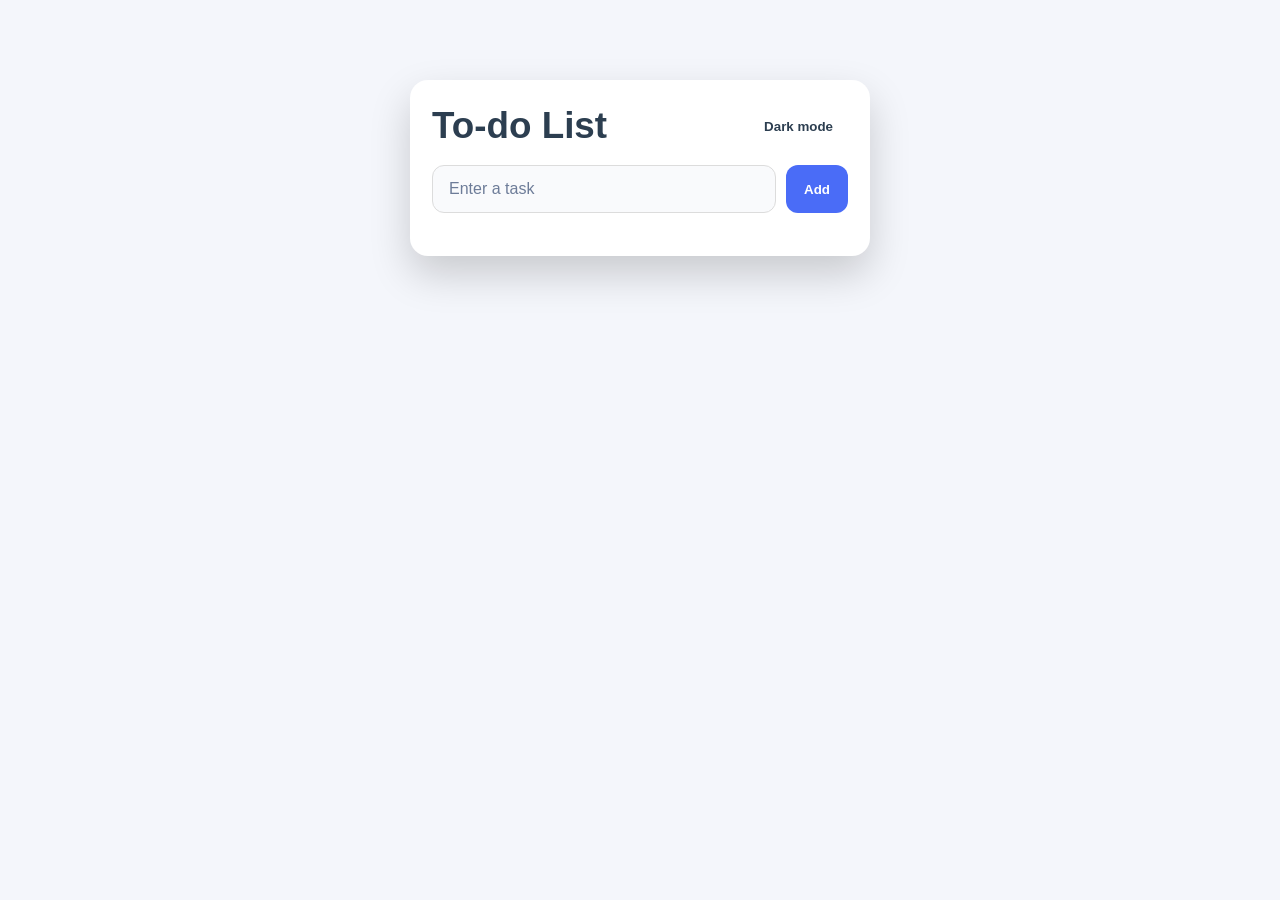
<file: Index.html>
<!DOCTYPE html>
<html lang="en">
<head>
    <meta charset="UTF-8">
    <meta name="viewport" content="width=device-width, initial-scale=1.0">
    <meta http-equiv="X-UA-Compatible" content="ie=edge">
    <link rel="stylesheet" href="./TO_DO.css">
    <title>To-Do List</title>
</head>
<body>
    <div class="Container">
        <header class="app-header">
            <h1>To-do List</h1>
            <button id="themeToggle" class="theme-toggle" type="button">Dark mode</button>
        </header>

        <div class="input-box">
            <input type="text" id="taskInput" placeholder="Enter a task">
            <button id="addBtn" type="button">Add</button>
        </div>

        <ul id="taskList"></ul>
    </div>

    <script src="./TO_DO.js"></script>
</body>
</html>
</file>
<file: TO_DO.css>
*{
    padding: 0;
    margin: 0;
    box-sizing: border-box;
    font-family: "Segoe UI", Arial, sans-serif;
}

:root{
    color-scheme: light;
    --bg: #f4f6fb;
    --surface: #ffffff;
    --text: #2c3e50;
    --muted: #6d7c98;
    --primary: #4a6cf7;
    --primary-strong: #3d5dee;
    --card: #f9fafc;
    --card-hover: #e9ecff;
    --border: #dcdcdc;
    --shadow: rgba(0, 0, 0, 0.18);
    --button-hover: rgba(102, 126, 234, 0.35);
}

body.dark-theme{
    color-scheme: dark;
    --bg: #10151f;
    --surface: #17202c;
    --text: #ebeff8;
    --muted: #8d9cb7;
    --primary: #7d9cff;
    --primary-strong: #6b87ff;
    --card: #1f2939;
    --card-hover: #263049;
    --border: #2d3b57;
    --shadow: rgba(0, 0, 0, 0.55);
    --button-hover: rgba(125, 156, 255, 0.25);
}

body{
    min-height: 100vh;
    background-color: var(--bg);
    color: var(--text);
    display: flex;
    justify-content: center;
    align-items: flex-start;
    padding: 80px 20px;
}

.Container{
    width: min(460px, 100%);
    background: var(--surface);
    padding: 25px 22px;
    border-radius: 18px;
    box-shadow: 0 18px 40px var(--shadow);
}

.app-header{
    display: flex;
    align-items: center;
    justify-content: space-between;
    gap: 16px;
    margin-bottom: 18px;
}

h1{
    font-size: clamp(1.8rem, 4vw, 2.3rem);
    color: var(--text);
}

.theme-toggle{
    padding: 10px 14px;
    border-radius: 999px;
    border: 1px solid transparent;
    background: rgba(255,255,255,0.12);
    color: var(--text);
    font-weight: 600;
}

.theme-toggle:hover{
    transform: translateY(-1px);
    border-color: var(--border);
    background: rgba(255,255,255,0.18);
}

.input-box{
    display: flex;
    gap: 10px;
    margin-bottom: 18px;
}

input{
    flex: 1;
    padding: 14px 16px;
    border-radius: 12px;
    border: 1px solid var(--border);
    background: var(--card);
    color: var(--text);
    outline: none;
    font-size: 1rem;
    transition: 0.25s ease;
}

input::placeholder{
    color: var(--muted);
}

input:focus{
    border-color: var(--primary);
    box-shadow: 0 0 10px rgba(100, 115, 255, 0.2);
}

button{
    padding: 14px 18px;
    background: var(--primary);
    color: #fff;
    border: none;
    border-radius: 12px;
    cursor: pointer;
    font-weight: 700;
    transition: 0.25s ease;
}

button:hover{
    transform: scale(1.03);
    box-shadow: 0 8px 18px var(--button-hover);
}

#taskList{
    list-style: none;
    padding: 0;
    margin: 0;
}

.task-item{
    width: 100%;
    display: flex;
    justify-content: space-between;
    align-items: center;
    gap: 12px;
}

li{
    padding: 14px 16px;
    margin: 10px 0;
    background: var(--card);
    display: flex;
    justify-content: space-between;
    align-items: center;
    gap: 12px;
    border-radius: 14px;
    border: 1px solid transparent;
    transition: background 0.25s ease, transform 0.2s ease, border-color 0.25s ease;
}

li:hover{
    background: var(--card-hover);
    transform: translateY(-1px);
}

.task-label{
    display: flex;
    align-items: center;
    gap: 12px;
    flex: 1 1 auto;
    min-width: 0;
    cursor: pointer;
}

.task-checkbox{
    width: 18px;
    height: 18px;
    accent-color: var(--primary);
}

.task-label span{
    line-height: 1.4;
    word-break: break-word;
    min-width: 0;
}

.completed{
    opacity: 0.8;
    border-color: rgba(100, 115, 255, 0.18);
}

.completed .task-label span{
    text-decoration: line-through;
    color: var(--muted);
}

.remove-btn{
    padding: 10px 14px;
    border-radius: 10px;
    background: transparent;
    color: var(--text);
    border: 1px solid var(--border);
    min-width: 86px;
    flex-shrink: 0;
    white-space: nowrap;
}

.remove-btn:hover{
    background: rgba(255,255,255,0.15);
}

@media (max-width: 520px) {
    .Container{
        padding: 20px;
    }

    .input-box{
        flex-direction: column;
    }

    button,
    .theme-toggle{
        width: 100%;
    }
}
</file>
